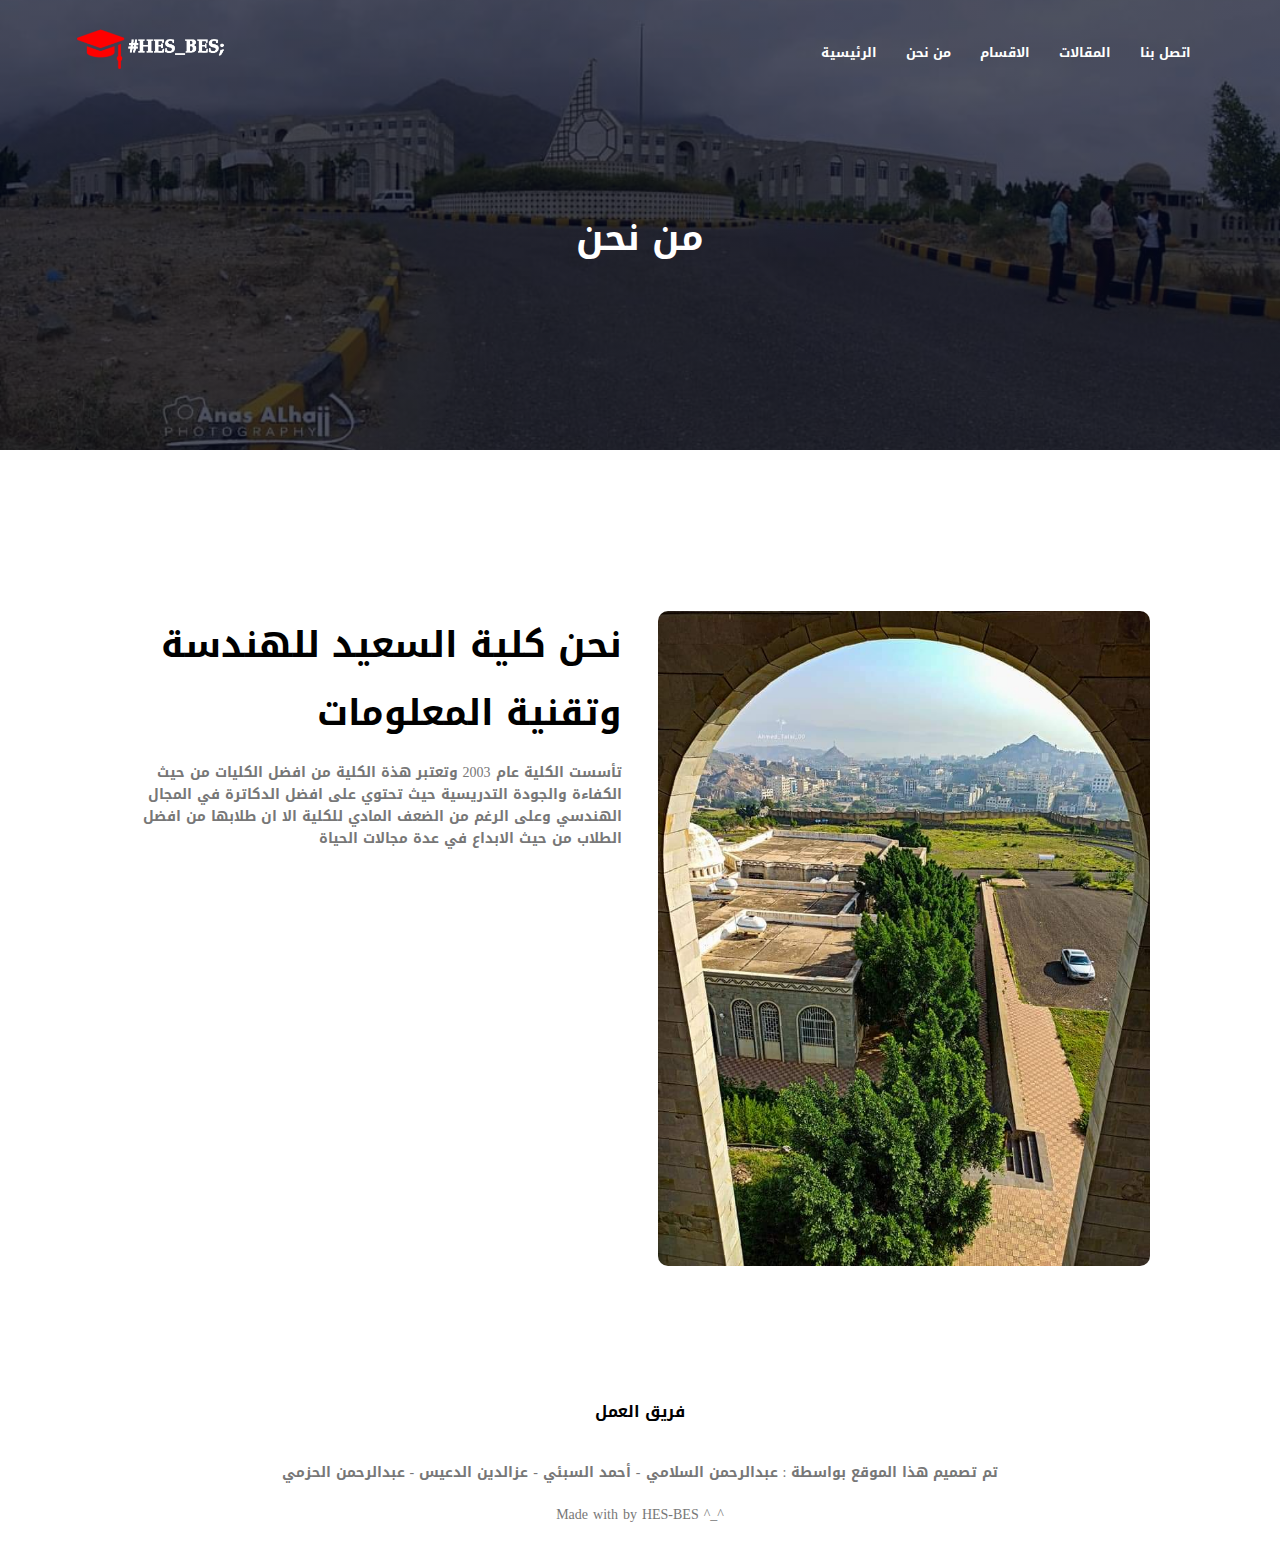
<file: About.html>
<!DOCTYPE html>
<html>
<head>
     <meta charset="utf-8" >
    <meta name ="viewport" content="with=device-width , initial-scale=1.0">
    <meta lang="ar">

    <title> كلية السعيد للهندسة وتقنية المعلومات - جامعة تعز </title>

    <!--------------CSS File Path&&link-->
        <link rel="stylesheet" href="style.css">


</head> 
<body>
<!--------------------------Home Section----------------------------------------->
    <section class="sub-header">
        <nav>
            <a href="index.html"><img src="imgs/PicsArt_01-19-01.11.13.png" alt=""></a>
            <div class="nav-links" id="navLinks">
                <ul>
                    <li><a href="index.html">الرئيسية</a></li>
                    <li><a href="About.html">من نحن</a></li>
                    <li><a href="course.html">الاقسام</a></li>
                    <li><a href="blog.html">المقالات</a></li>
                    <li><a href="contact.html">اتصل بنا </a></li>
                </ul>
            </div>
        </nav>
      <h1>من نحن</h1>
    </section>

<!---------------------- About us content---------------------------->
<section class="about-us">
  <div class="row">
      <div class="about-col">
          <h1>نحن كلية السعيد للهندسة وتقنية المعلومات</h1>
          <p>تأسست الكلية عام 2003 وتعتبر هذة الكلية من افضل الكليات من حيث الكفاءة والجودة التدريسية حيث تحتوي على افضل الدكاترة في المجال الهندسي وعلى الرغم من الضعف المادي للكلية الا ان طلابها من افضل الطلاب من حيث الابداع في عدة مجالات الحياة  </p>
      </div>
      <div class="about-col">
          <img src="imgs/eng4.jpg">
      </div>
  </div>
</section>
<!------------------------------Footer------------------------------->
<section class="footer">
    
    <h4>فريق العمل</h4>
    <P>تم تصميم هذا الموقع بواسطة : عبدالرحمن السلامي - أحمد السبئي - عزالدين الدعيس - عبدالرحمن الحزمي</P>


        <p>Made with by HES-BES ^_^</p>
</section>    


</body>
</html>
</file>
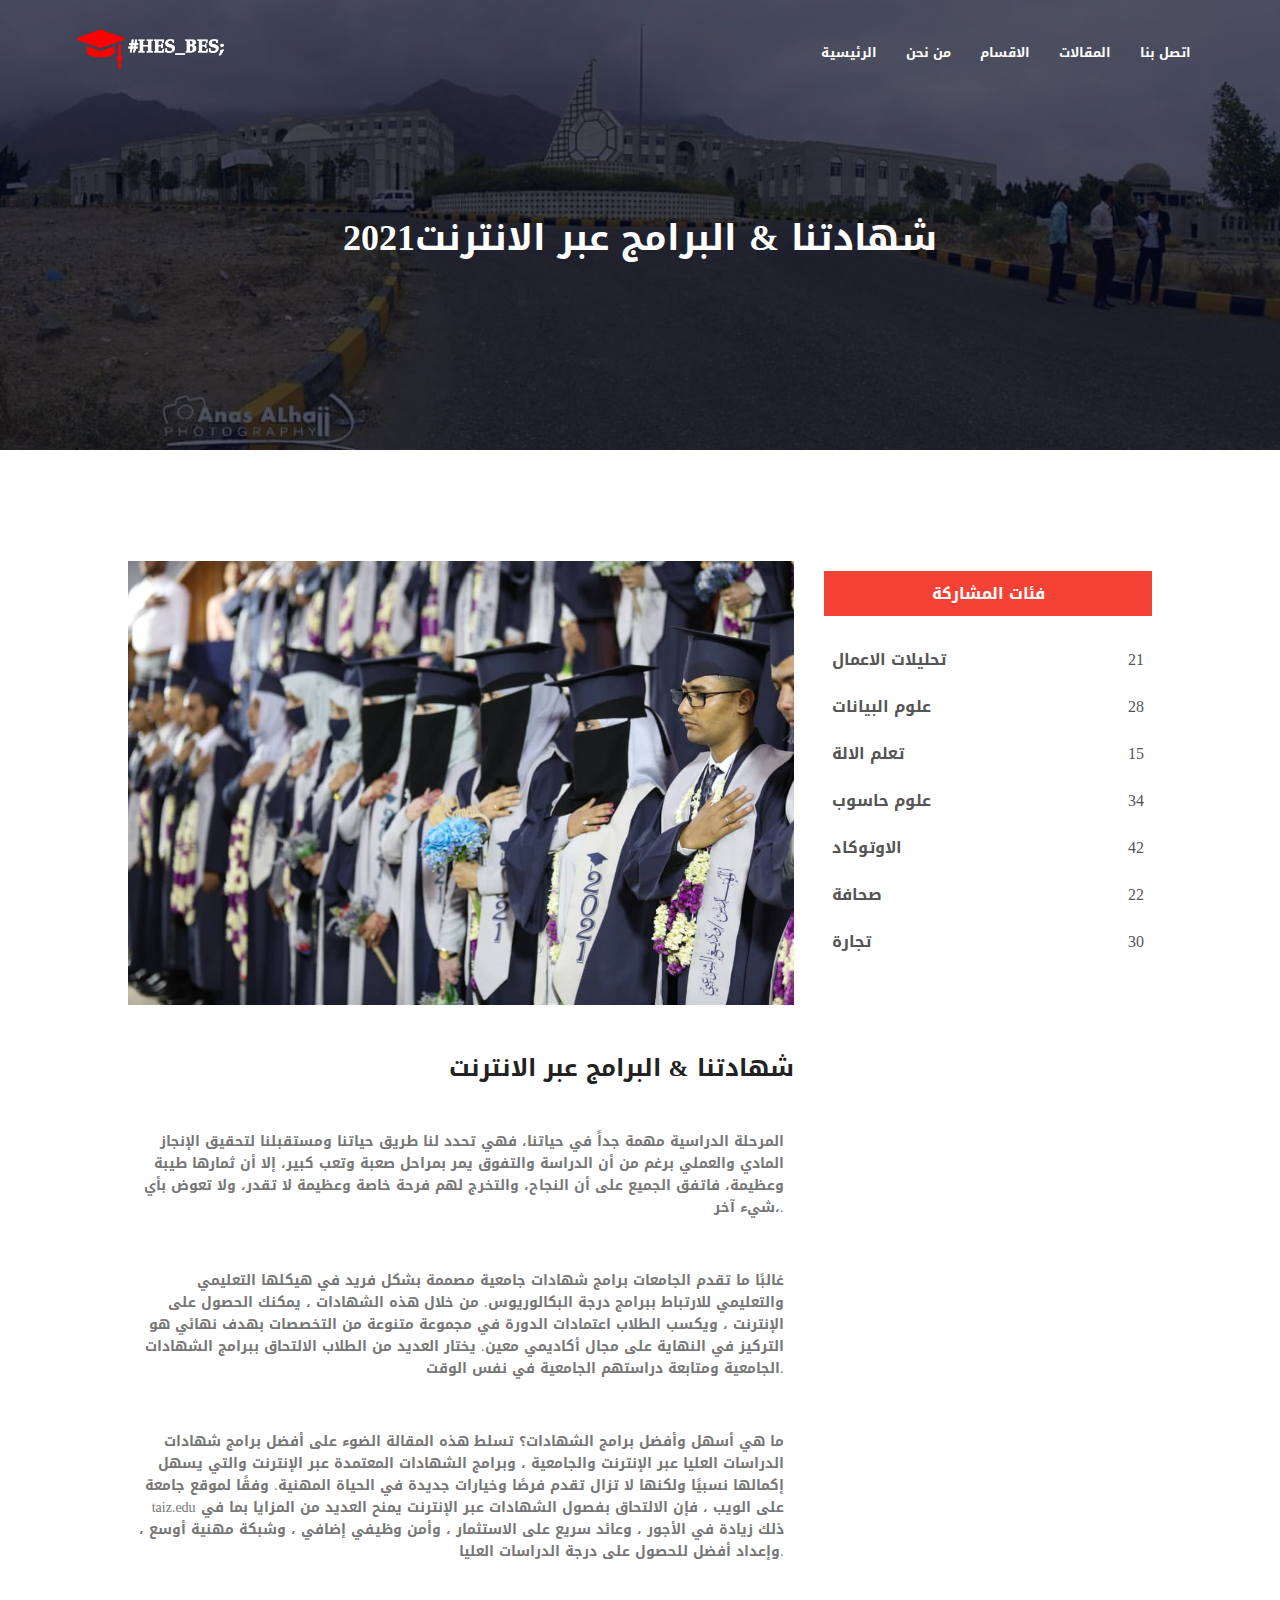
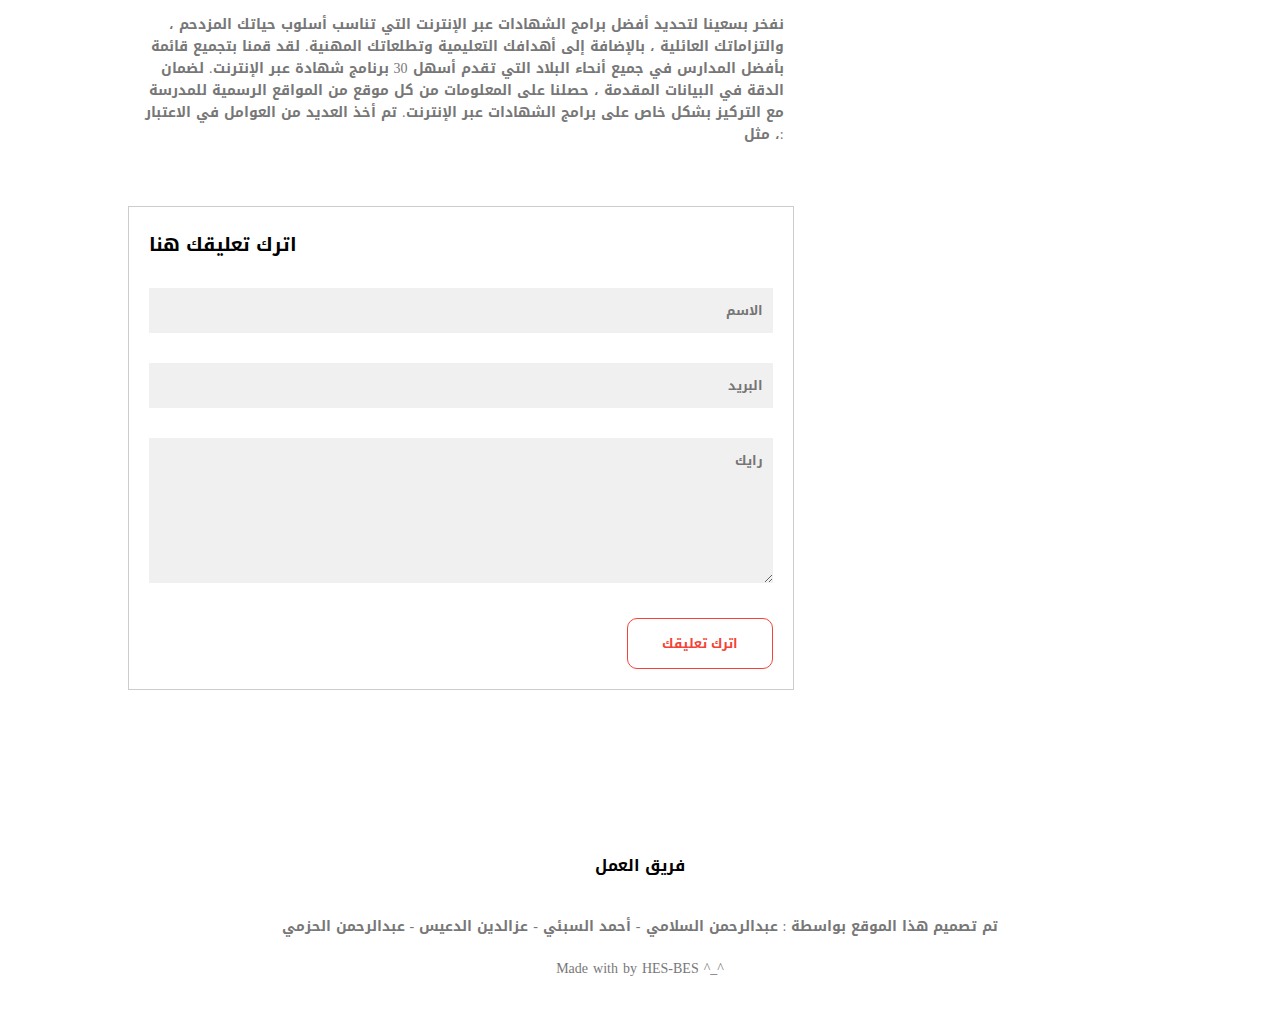
<file: blog.html>
<!DOCTYPE html>
<html lang="en">

<head>
    <meta charset="utf-8" >
    <meta name ="viewport" content="with=device-width , initial-scale=1.0">
    <meta lang="ar">

    <title> كلية السعيد للهندسة وتقنية المعلومات - جامعة تعز </title>

    <!--------------CSS File Path&&link-->
        <link rel="stylesheet" href="style.css">
</head>
<body>
<!--------------------------Home Section----------------------------------------->
    <section class="sub-header">
        <nav>
            <a href="index.html"><img src="imgs/PicsArt_01-19-01.11.13.png" alt=""></a>
            <div class="nav-links" id="navLinks">
              
                <ul>
                    <li><a href="index.html">الرئيسية</a></li>
                    <li><a href="About.html">من نحن</a></li>
                    <li><a href="course.html">الاقسام</a></li>
                    <li><a href="blog.html">المقالات</a></li>
                    <li><a href="contact.html">اتصل بنا</a></li>
                </ul>
            </div>
        </nav>
      <h1>2021شهادتنا & البرامج عبر الانترنت</h1>
    </section>
    <!---------------blog page content--------------------------------->
<section class="blog-content">
    <div class="row">
        <div class="blog-left">
            <img src="imgs/IMG-20220118-WA0072.jpg">
            <h2>شهادتنا & البرامج عبر الانترنت</h2>
            <p>المرحلة الدراسية مهمة جداً في حياتنا، فهي تحدد لنا طريق حياتنا ومستقبلنا لتحقيق الإنجاز المادي والعملي برغم من أن الدراسة والتفوق يمر بمراحل صعبة وتعب كبير، إلا أن ثمارها طيبة وعظيمة، فاتفق الجميع على أن النجاح، والتخرج لهم فرحة خاصة وعظيمة لا تقدر، ولا تعوض بأي شيء آخر،.
              </p>
            <br>
            <p>غالبًا ما تقدم الجامعات برامج شهادات جامعية مصممة بشكل فريد في هيكلها التعليمي والتعليمي للارتباط ببرامج درجة البكالوريوس. من خلال هذه الشهادات ، يمكنك الحصول على الإنترنت ، ويكسب الطلاب اعتمادات الدورة في مجموعة متنوعة من التخصصات بهدف نهائي هو التركيز في النهاية على مجال أكاديمي معين. يختار العديد من الطلاب الالتحاق ببرامج الشهادات الجامعية ومتابعة دراستهم الجامعية في نفس الوقت.</p>
            <br>
            <p>ما هي أسهل وأفضل برامج الشهادات؟ تسلط هذه المقالة الضوء على أفضل برامج شهادات الدراسات العليا عبر الإنترنت والجامعية ، وبرامج الشهادات المعتمدة عبر الإنترنت والتي يسهل إكمالها نسبيًا ولكنها لا تزال تقدم فرصًا وخيارات جديدة في الحياة المهنية. وفقًا لموقع جامعة taiz.edu على الويب ، فإن الالتحاق بفصول الشهادات عبر الإنترنت يمنح العديد من المزايا بما في ذلك زيادة في الأجور ، وعائد سريع على الاستثمار ، وأمن وظيفي إضافي ، وشبكة مهنية أوسع ، وإعداد أفضل للحصول على درجة الدراسات العليا.</p>
                <br>
                <p>نفخر بسعينا لتحديد أفضل برامج الشهادات عبر الإنترنت التي تناسب أسلوب حياتك المزدحم ، والتزاماتك العائلية ، بالإضافة إلى أهدافك التعليمية وتطلعاتك المهنية. لقد قمنا بتجميع قائمة بأفضل المدارس في جميع أنحاء البلاد التي تقدم أسهل 30 برنامج شهادة عبر الإنترنت. لضمان الدقة في البيانات المقدمة ، حصلنا على المعلومات من كل موقع من المواقع الرسمية للمدرسة مع التركيز بشكل خاص على برامج الشهادات عبر الإنترنت. تم أخذ العديد من العوامل في الاعتبار ، مثل:</p>
			
			<div class="comment-box">
				
				<h3>اترك تعليقك هنا </h3>
				
			<form class="comment-form">
				<input type="text" placeholder="الاسم">
				<input type="email" placeholder="البريد">
				<textarea rows="5" placeholder="رايك"></textarea>
				
				<button type="submit" class="hero-btn  red-btn">اترك تعليقك</button>
				</form>
			</div>
			
			
        </div>
        <div class="blog-right">
            <h3>فئات المشاركة</h3>
            <div>
                <span>تحليلات الاعمال</span>
                <span>21</span>
            </div>
            <div>
                <span>علوم البيانات</span>
                <span>28</span>
            </div>
            <div>
                <span>تعلم الالة</span>
                <span>15</span>
            </div>
            <div>
                <span>علوم حاسوب</span>
                <span>34</span>
            </div>
            <div>
                <span>الاوتوكاد</span>
                <span>42</span>
            </div>
            <div>
                <span>صحافة</span>
                <span>22</span>
            </div>
            <div>
                <span>تجارة</span>
                <span>30</span>
            </div>
        </div>
    </div>
</section>
<!------------------------------Footer------------------------------->
<section class="footer">
    
    <h4>فريق العمل</h4>
    <P>تم تصميم هذا الموقع بواسطة : عبدالرحمن السلامي - أحمد السبئي - عزالدين الدعيس - عبدالرحمن الحزمي</P>


        <p>Made with by HES-BES ^_^</p>
</section>    

</body>
</html>
</file>
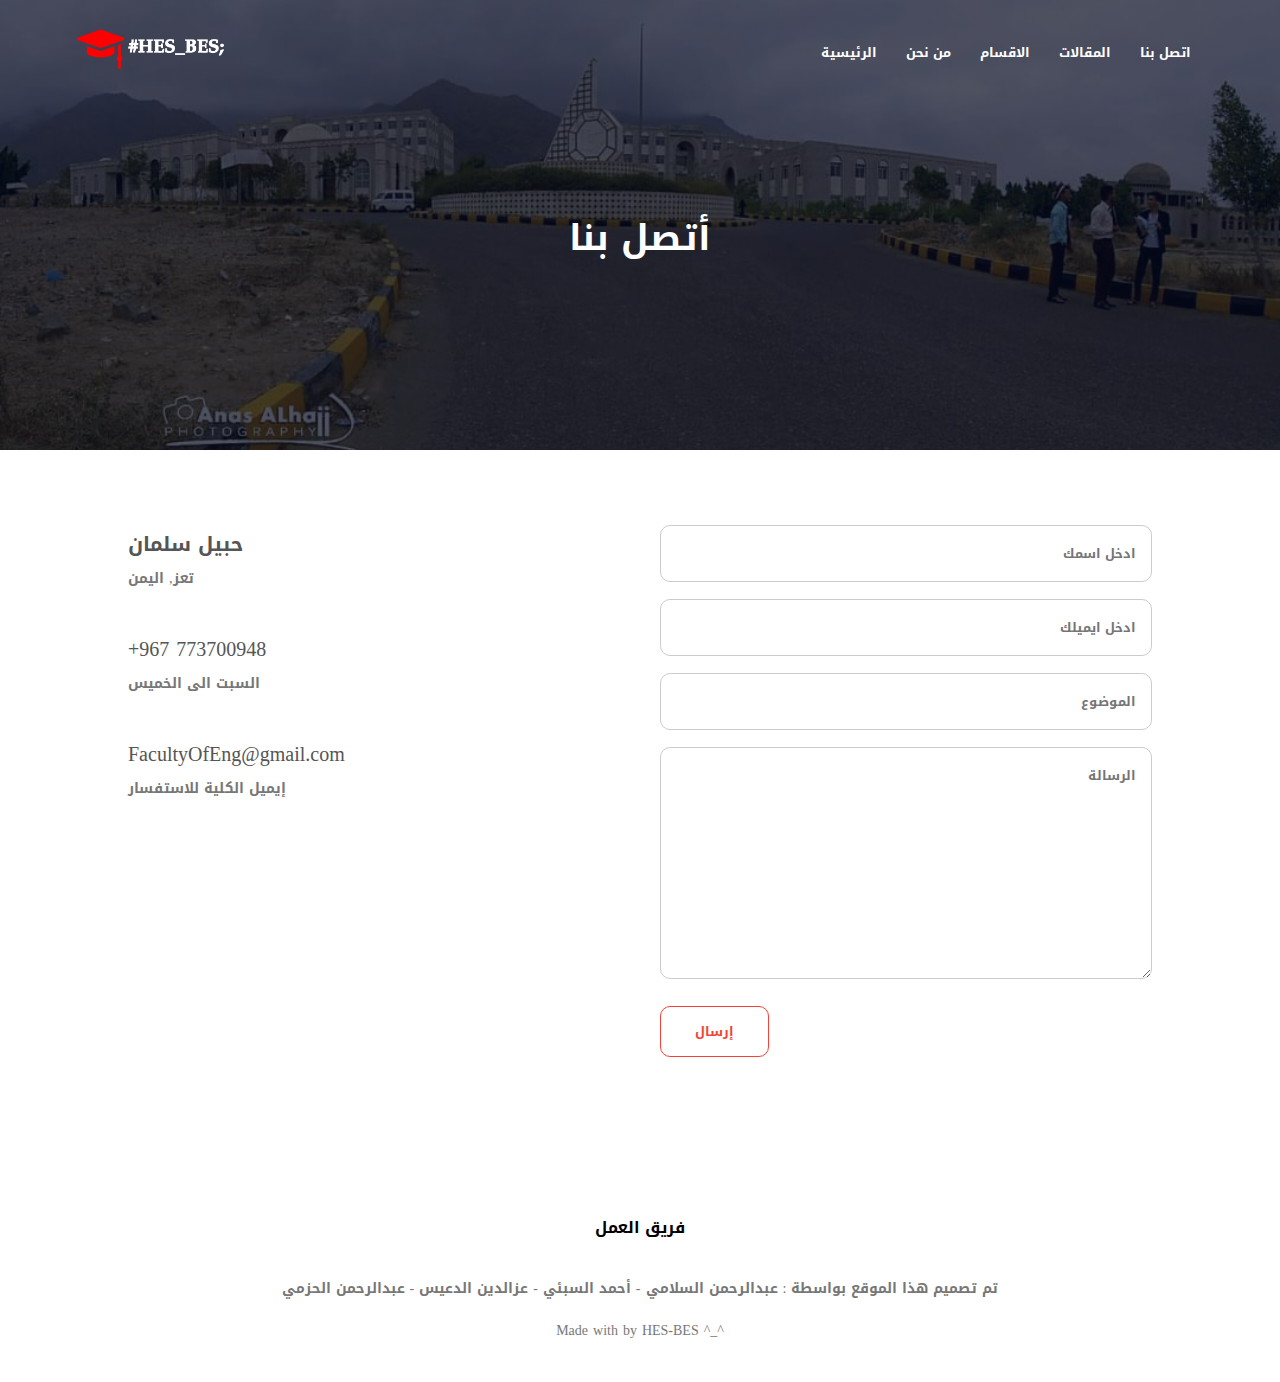
<file: contact.html>
<!DOCTYPE html>
<html>
<head>
      <meta charset="utf-8" >
    <meta name ="viewport" content="with=device-width , initial-scale=1.0">
    <meta lang="ar">

    <title> كلية السعيد للهندسة وتقنية المعلومات - جامعة تعز </title>
    <!--------------CSS File Path&&link-->
        <link rel="stylesheet" href="style.css">
</head>
<body>
<!--------------------------Home Section----------------------------------------->
    <section class="sub-header">
        <nav>
            <a href="index.html"><img src="imgs/PicsArt_01-19-01.11.13.png" alt=""></a>
            <div class="nav-links" id="navLinks">
                <ul>
                    <li><a href="index.html">الرئيسية</a></li>
                    <li><a href="About.html">من نحن</a></li>
                    <li><a href="course.html">الاقسام</a></li>
                    <li><a href="blog.html">المقالات</a></li>
                    <li><a href="contact.html">اتصل بنا</a></li>
                </ul>
            </div>
        </nav>
      <h1>أتصل بنا</h1>
    </section>

<!---------------------- Contact us---------------------------->
	
	
	<section class="contact-us">
				
		<div class="row">
			<div class="contact-col">
				<div>
					<span>
						<h5>حبيل سلمان </h5>
						<p>تعز, اليمن</p>
					</span>
					   
				</div>
				<div>
					<span>
						<h5>+967 773700948</h5>
						<p>السبت الى الخميس</p>
					</span>
					   
				</div>
				<div>
					<span>
						<h5>FacultyOfEng@gmail.com</h5>
						<p>إيميل الكلية للاستفسار</p>
					</span>	   
				</div>
			</div>
<div class="contact-col">

	<form action="Form-handler.php" method="post">
		<input type="text" name="name" placeholder="ادخل اسمك" required>
		<input type="email" name="email" placeholder="ادخل ايميلك" required>
		<input type="text" name="subject" placeholder="الموضوع" required>
		<textarea rows="8" name="message" placeholder="الرسالة" required></textarea>
		<button type="submit" class="hero-btn red-btn">إرسال</button>
	</form>

</div>
		</div>
	</section>
  
<!------------------------------Footer------------------------------->
<section class="footer">
    
    <h4>فريق العمل</h4>
    <P>تم تصميم هذا الموقع بواسطة : عبدالرحمن السلامي - أحمد السبئي - عزالدين الدعيس - عبدالرحمن الحزمي</P>


        <p>Made with by HES-BES ^_^</p>
</section>   

</body>
</html>
</file>
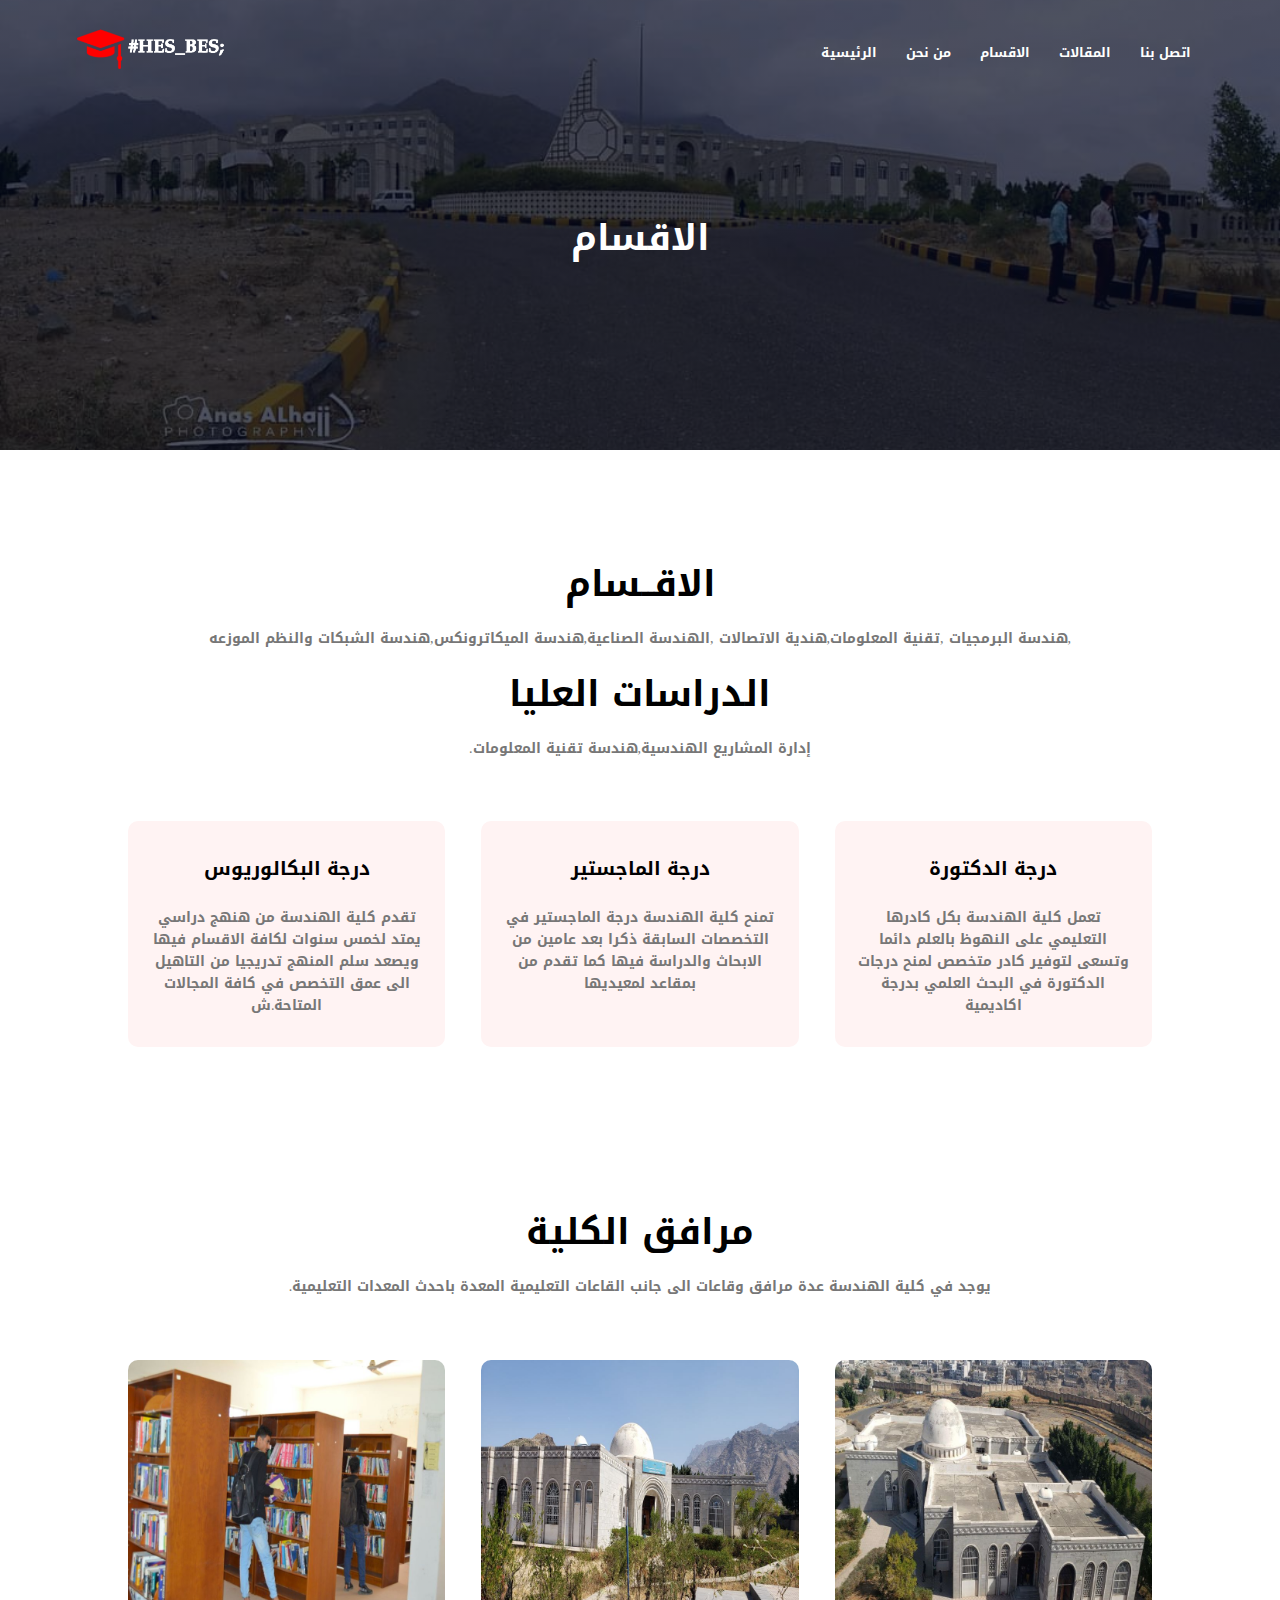
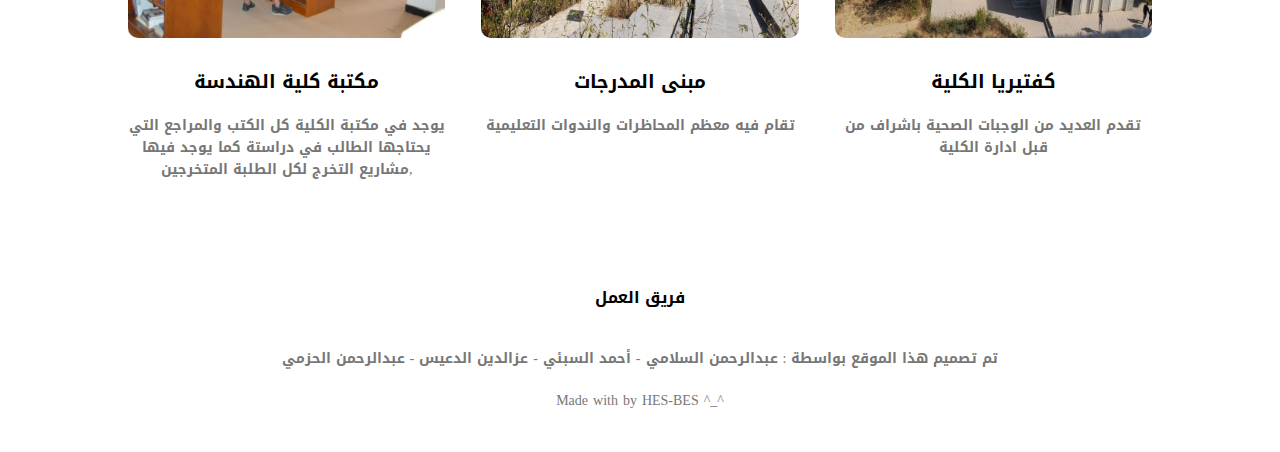
<file: course.html>
<!DOCTYPE html>
<html>
<head>
    <meta charset="utf-8" >
    <meta name ="viewport" content="with=device-width , initial-scale=1.0">
    <meta lang="ar">

    <title> كلية السعيد للهندسة وتقنية المعلومات - جامعة تعز </title>

    <!--------------CSS File Path&&link-->
        <link rel="stylesheet" href="style.css">


   
</head>
<body>
<!--------------------------Home Section----------------------------------------->
    <section class="sub-header">
        <nav>
            <a href="index.html"><img src="imgs/PicsArt_01-19-01.11.13.png" alt=""></a>
            <div class="nav-links" id="navLinks">
                <ul>
                    <li><a href="index.html">الرئيسية</a></li>
                    <li><a href="About.html">من نحن </a></li>
                    <li><a href="course.html">الاقسام</a></li>
                    <li><a href="blog.html">المقالات</a></li>
                    <li><a href="contact.html">اتصل بنا</a></li>
                </ul>
            </div>
        </nav>
      <h1>الاقسام</h1>
    </section>

<!---------------------- Course ---------------------------->
<section class="course">
    <h1>الاقــسام</h1>
    <p>هندسة البرمجيات ,تقنية المعلومات,هندية الاتصالات ,الهندسة الصناعية,هندسة الميكاترونكس,هندسة الشبكات والنظم الموزعه,</p>
    <h1>الدراسات العليا</h1>
    <p>.إدارة المشاريع الهندسية,هندسة تقنية المعلومات</p>

    <div class="row">
        <div class="course-col">
            <h3>درجة البكالوريوس</h3>
            <p>تقدم كلية الهندسة من هنهج دراسي يمتد لخمس سنوات لكافة الاقسام فيها ويصعد سلم المنهج تدريجيا من التاهيل الى
                عمق التخصص في كافة المجالات المتاحة.ش
            </p>
        </div>
        <div class="course-col">
            <h3>درجة الماجستير</h3>
            <p>تمنح كلية الهندسة درجة الماجستير في التخصصات السابقة ذكرا بعد عامين من الابحاث والدراسة فيها كما تقدم من بمقاعد لمعيديها
            </p>
        </div>
        <div class="course-col">
            <h3>درجة الدكتورة</h3>
            <p>تعمل كلية الهندسة بكل كادرها التعليمي على النهوظ بالعلم دائما وتسعى لتوفير كادر متخصص لمنح درجات الدكتورة في البحث العلمي 
                بدرجة اكاديمية
            </p>
        </div>
    </div>
</section>
<!-----------------------------facilities-------------------------->


<section class="facilities">
    <h1>مرافق الكلية</h1>
    <p>.يوجد في كلية الهندسة عدة مرافق وقاعات الى جانب القاعات التعليمية المعدة باحدث المعدات التعليمية</p>
    <div class="row">
        <div class="facilities-col">
            <img src="imgs/%D8%A7%D9%84%D9%85%D9%83%D8%AA%D8%A8%D8%A9%2011.jpg">
            <h3>مكتبة كلية الهندسة</h3>
            <p>يوجد في مكتبة الكلية كل الكتب والمراجع التي يحتاجها الطالب في دراستة 
                كما يوجد فيها مشاريع التخرج لكل الطلبة المتخرجين,
            </p>
        </div>
        <div class="facilities-col">
            <img src="imgs/2%D9%85%D8%A8%D9%86%D9%89%20%D8%A7%D9%84%D9%85%D8%AF%D8%B1%D8%AC%D8%A7%D8%AA.jpg"  >
            <h3>مبنى المدرجات</h3>
            <p>تقام فيه معظم المحاظرات والندوات التعليمية 
            </p>
        </div>
        <div class="facilities-col">
            <img src="imgs/%D8%A7%D9%84%D9%83%D8%A7%D9%81%D8%AA%D9%8A%D8%B1%D9%8A%D8%A7.jpg" >
            <h3>كفتيريا الكلية</h3>
            <p>تقدم العديد من الوجبات الصحية باشراف من قبل ادارة الكلية
            </p>
        </div>
    </div>
</section>

<!------------------------------Footer------------------------------->
<section class="footer">
    
    <h4>فريق العمل</h4>
    <P>تم تصميم هذا الموقع بواسطة : عبدالرحمن السلامي - أحمد السبئي - عزالدين الدعيس - عبدالرحمن الحزمي</P>


        <p>Made with by HES-BES ^_^</p>
</section>   


</body>
</html>
</file>
<file: style.css>
@font-face{
    font-family: 'Droid Arabic Kufi' ;
    src : url('DroidKufi-Bold.ttf');
}
*{
    margin: 0;
    padding:0;
    font-family: 'Droid Arabic Kufi' , serif;


}

.header
{
    min-height: 100vh;
    width: 100%;
    background-image:linear-gradient(rgba(4,9,30,0.7),rgba(4,9,30,0.7)),
                        url( imgs/٢٠٢٢٠١١٢_٠١٢٤٣٣.jpg );
                        background-position: center;
                        background-size: cover;
                        position: relative ;
}
nav{
    display: flex;
    padding: 2% 6%;
    justify-content: space-between;
    align-items: center;
}
nav img{
    width: 150px;
}
.nav-links{
    flex: 1;
    text-align: right;
}
.nav-links ul li{
    list-style: none;
    display: inline-block;
    padding: 8px 12px;
    position: relative;
}
.nav-links ul li a{
    color: #fff;
    text-decoration: none;
    font-size: 13px;
}
.nav-links ul li::after{
    content: '';
    width: 0%;
    height: 2px;
    background:#f44336;
    display: block;
    margin: auto;
    transition: 0.1s;
}
.nav-links ul li:hover::after{
    width: 100%;
}
.text-box{
    width: 90%;
    color:#fff;
    position: absolute;
    top: 50%;
    left: 50%;
    transform:translate(-50%,-50%);
    text-align: center;

}
.text-box h1 {
    font-size: 62px;

}
.text-box p{
    margin: 10px 0 40px;
    font-size: 14px;
    color: #fff;
} 
.hero-btn{
    display: inline-block;
    text-decoration: none;
    color: #fff;
    border: 1px solid #fff;
    border-radius: 10px;
    padding: 12px 34px;
    font-size: 13px;
    background:transparent;
    position: relative;
    cursor: pointer;
}
.hero-btn:hover{
    border: 1px solid #f44336;
    background:#f44336;
    transition: 0.05s;

}




@media(max-width:700px){
    .text-box h1 {
        font-size: 20px;  
    }
    .nav-links ul li{display: block;}
    .nav-links{
        position: fixed;
        background: #f44336;
        height: 100vh;
        width: 200px;
        top: 0;
        right: -200px;
        text-align: left;
        z-index: 2;
        transition: 1s;
    }
   
    .nav-links ul{
        padding: 30px;
    }
    
}
/*-----.course--------------*/

.course
{
    width:80%;
    margin: auto;
    text-align: center;
    padding-top: 100px;
}
h1{
    font-size: 36px;
    font-weight: 600;
}
p{
    color: #777;
    font-size: 14px;
    font-weight: 300;
    line-height: 22px;
    padding: 10px;
}
.row{
    margin-top:5%;
    display: flex;
    justify-content: space-between;
}
.course-col{
    flex-basis: 31%;
    background: #fff3f3;
    border-radius: 10px;
    margin-bottom: 5%;
    padding: 20px 12px;
    box-sizing: border-box;
    transition:0.5s;
}
h3{
    text-align: center;
    font-weight: 600;
    margin:10px 0;
}
.course-col:hover{
    box-shadow: 0 0 40px 0px rgba(0, 0, 0,0.2);
}
@media(max-width:700px) {
    .row{
        flex-direction:column;
    }
    
}

.compus{
    width: 80%;
    margin: auto;
    text-align: center;
    padding-top: 50px;
}
.campus-col{
    flex-basis: 32%;
    border-radius:10px;
    margin-bottom:30px;
    position:relative;
    overflow:hidden;
}
.campus-col img{
    width: 100%;
    display:block;
}
.layer{
    background:transparent;
    height: 100%;
    width: 100%;
    position:absolute;
    top:0;
    left:0;
    transition:0.7s;
}
.layer:hover {
    background:rgba(226,0,0,0.7);
}
.layer h3{
    width: 100%;
    font-weight: 500;
    color:#fff;
    font-size: 26px;
    bottom: 0;
    left: 50%;
    transform:translateX(-50%);
    position:absolute;
    opacity:0;
    transition:0.5s;
}
.layer:hover h3{
    bottom:49%;
    opacity: 1;
}

/*-----------------facilities------------*/
.facilities{
    width: 80%;
    margin: auto;
    text-align: center;
    padding-top: 100px;
}
.facilities-col{
    flex-basis:31%;
    border-radius:10px;
    margin-bottom:5%;
    text-align: left;
}

.facilities-col img{
    width: 100%;
    border-radius:10px;
}
.facilities-col p{
    text-align: center;
    padding:0;
}
.facilities-col h3{
    margin-top:16px;
    margin-bottom:15px;
    text-align:center;
}
/*---------------testimonials-----------*/
.testimonials{
    width: 80%;
    margin: auto;
    padding-top: 100px;
    text-align: center;
}
.testimonial-col{
    flex-basis: 44%;
    border-radius:10px;
    margin-bottom:5%;
    text-align:left;
    background:#fff3f3;
    padding:25px;
    cursor:pointer;
    display:flex;
}
.testimonial-col img{
    height:40px;
    margin-left:5px;
    margin-right:30px;
    border-radius:50%;
}
.testimonial-col p{
    padding:0;
}
.testimonial-col h3{
    margin-top: 15px;
    text-align:left;
}

@media (max-width:700px) {
    .testimonial-col img{
        margin-left: 0px;
        margin-right: 15px;
    }
    
}

/*------------------call to action-----------------------*/

.cta{
    margin:100px auto;
    width:80%;
    background-image:linear-gradient(rgba(0,0,0,0.7),rgba(0,0,0,0.7)), url(imgs/2222.jpg);
    background-position: center;
    background-size: cover;
    border-radius: 10px;
    text-align: center;
    padding : 100px 0;
}
.cta h1{
    color: #fff;
    margin-bottom: 40px;
    padding: 0;
}
@media (max-width:700px)
{
    .cta h1{
        font-size: 24px;
    }
}

/*--------------footer-----------------*/

.footer{
    width: 100%;
    text-align: center;
    padding: 30px 0;
}

.footer h4{
    margin-bottom: 25px;
    margin-top: 20px;
    font-weight: 600;
}


/*--------------------------Header-------------*/
.sub-header{
    height: 50vh;
    width: 100%;
    background-image: linear-gradient(rgba(4,9,30,0.7),rgba(4,9,30,0.7)),url(imgs/eng2.jpg);
    background-position: center;
    background-size: cover;
    text-align: center;
    color: #fff;
}
.sub-header h1{
    margin-top: 100px;
}

.about-us{
    width: 80%;
    margin: auto;
    padding-top: 80px;
    padding-bottom: 50px;
}
.about-col{
    flex-basis: 48%;
    padding: 30px 2px;
    overflow: hidden;
    text-align: right;
}
.about-col img{
    width: 100%;
    display: block;
    border-radius: 10px;
}
.about-col h1{
    padding-top: 0;
}
.about-col p{
    padding: 15px 0 25px;
}
.red-btn{
    border: 1px solid #f44336;
    background: transparent;
    color: #f44336;
    
}

.red-btn:hover{
    color: #fff;
}
/*------------------blog-content--------*/
.blog-content{
    width: 80%;
    margin: auto ;
    padding: 60px 0;
}
.blog-left{
    flex-basis: 65%;
    text-align: right;
}
.blog-left img{
    width: 100%;
}
.blog-left h2{
    color: #222;
    font-weight:600;
    margin: 30px 0;
}
.comment-box input , .comment-box textarea{
    text-align: right;
}
.blog-right{
    flex-basis: 32%;
}
.blog-right h3{
    background-color: #f44336;
    color: #fff;
    padding:7px 0;
    font-size: 16px;
    margin-bottom: 20px;
}
.blog-right div{
	display: flex;
	align-items: center;
	justify-content: space-between;
	color: #555;
	padding: 8px;
	box-sizing: border-box;
}
.comment-box{
	border: 1px solid #ccc;
	margin: 50px 0;
	padding: 10px 20px;
}
.comment-box h3{
	text-align: left;
}
.comment-form input, .comment-form textarea{
	width: 100%;
	padding: 10px;
	margin: 15px 0;
	box-sizing: border-box;
	border: none; 
	outline: none ;
	background: #f0f0f0;
}
.comment-form button{
	margin: 10px 0;
}

@media(max-width: 700px){
	.sub-header h1{
		font-size: 24px;
	}
}

/*-----------------contact--------*/
.contact-us{
	width: 80%;
	margin: 75px auto;
}
.contact-col{
	flex-basis: 48%;
	margin-bottom: 30px;
    
}
.contact-col div{
	display: flex;
	align-items: center;
	margin-bottom: 40px;
}
.contact-col input , .contact-col textarea{
    text-align: right;
}


.contact-col  div p{
	padding: 0;
}
.contact-col div h5{
	font-size: 20px;
	margin-bottom:5px;
	color:#555;
	font-weight: 400;
}
.contact-col input, .contact-col textarea{
	width: 100%;
	padding : 15px;
	margin-bottom: 17px; 
	outline: none;
	border: 1px solid #ccc;
	box-sizing: border-box;
    border-radius: 10px;
}
</file>
